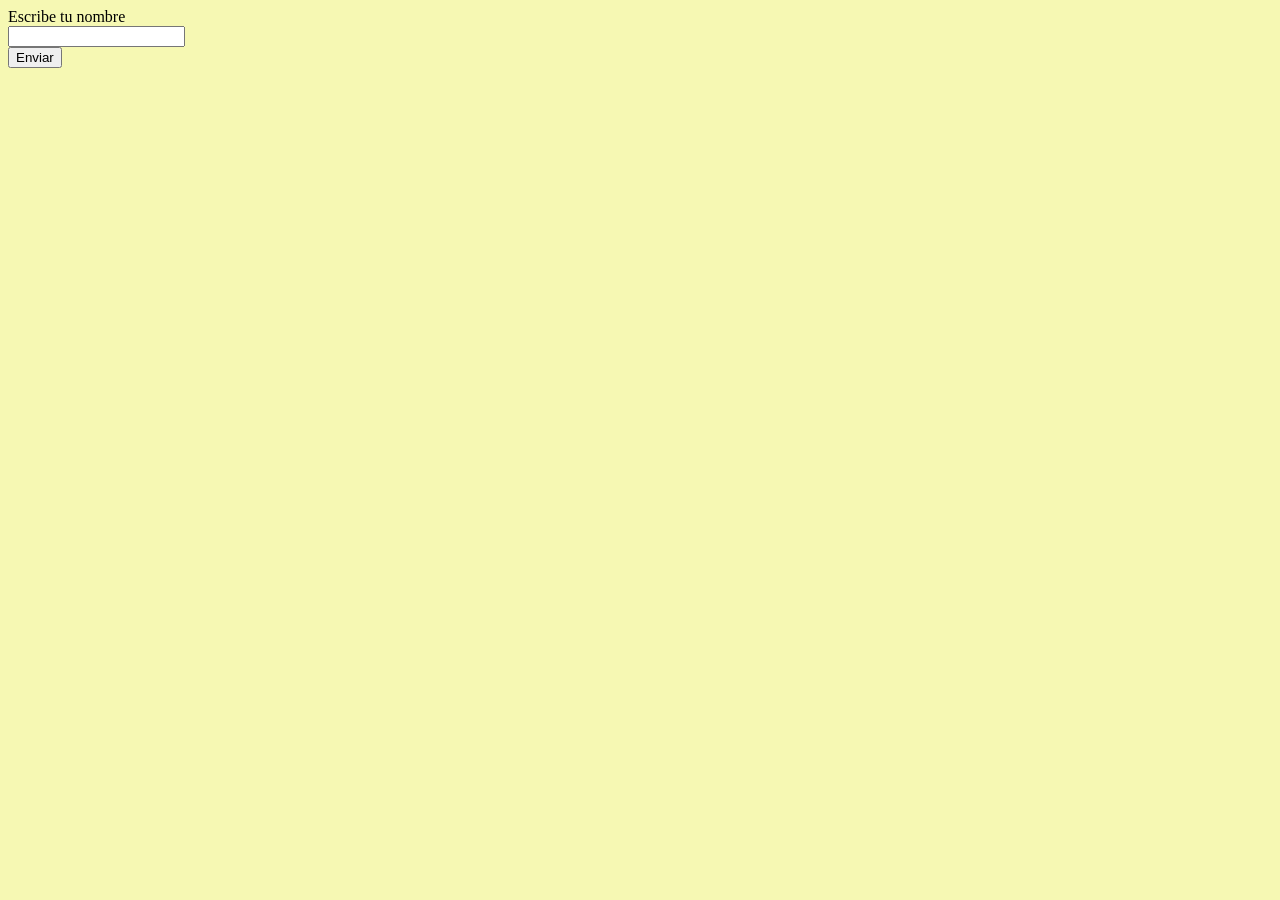
<file: ejercicio-1/index.html>
<!DOCTYPE html>
<html lang="es">

<head>
    <meta charset="UTF-8">
    <meta name="viewport" content="width=device-width, initial-scale=1.0">
    <link rel="stylesheet" href="./css/style.css">
    <title>Saludo personalizado</title>
</head>

<body>
    <main>
        <form action=""></form>
        <label for="nombre">Escribe tu nombre</label>
        <br>
        <input type="text" id="nombre" name="nombre">
        <br>
        <button type="submit" id="botonEnvio">Enviar</button>
        </form>

        <section>
            <h1 id="texto"></h1>
        </section>
    </main>
    <script src="./js/app.js"></script>
</body>

</html>
</file>
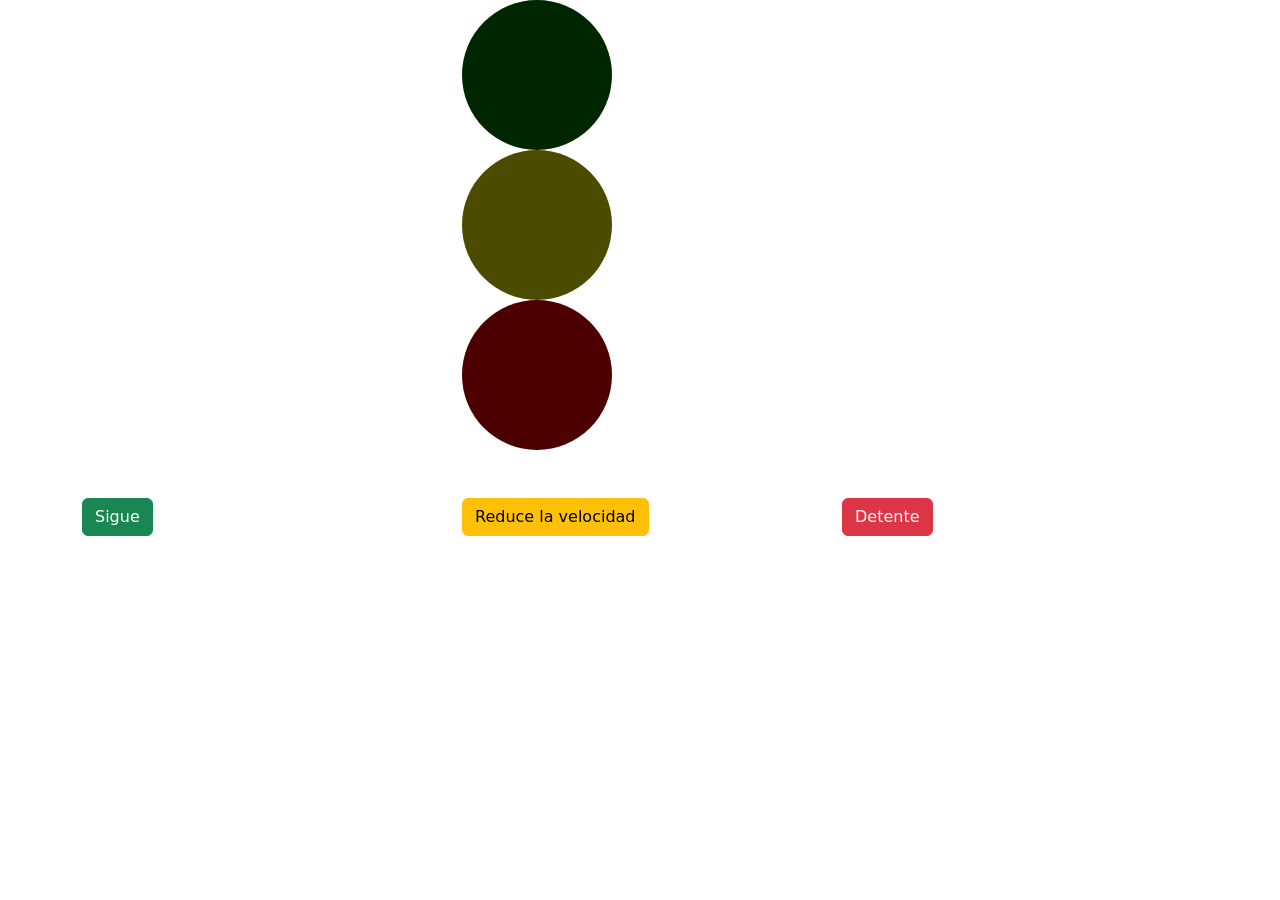
<file: ejercicio-10/index.html>
<!doctype html>
<html lang="es">
  <head>
    <meta charset="UTF-8" />
    <meta name="viewport" content="width=device-width, initial-scale=1.0" />
    <link
      rel="stylesheet"
      href="https://cdn.jsdelivr.net/npm/bootstrap@5.3.9/dist/css/bootstrap.min.css"
    />
    <link rel="stylesheet" href="./style.css" />
    <title>Ejercicio 10</title>
  </head>
  <body>
    <main>
        <div class="container">
            <div class="row justify-content-center">
                <div class="col-md-4">
                    <div class="circulo-g" id="luzVerde"></div>
                </div>
            </div>
            <div class="row justify-content-center">
                <div class="col-md-4">
                    <div class="circulo-y" id="luzAmarilla"></div>
                </div>
            </div>
            <div class="row justify-content-center">
                <div class="col-md-4">
                    <div class="circulo" id="luzRoja"></div>
                </div>
            </div>
        </div>
        <div class="container mt-5">
            <div class="row">
                <div class="col-md-4">
                    <button class="btn btn-success" id="botonVerde">Sigue</button>
                </div>
                <div class="col-md-4">
                    <button class="btn btn-warning" id="botonAmarillo">Reduce la velocidad</button>
                </div>
                <div class="col-md-4">
                    <button class="btn btn-danger" id="botonRojo">Detente</button>
                </div>
            </div>
        </div>
        <div class="container">
            <div class="row justify-content-center">
                <div class="col-md-12">
                    <h1 id="mensaje"></h1>
                </div>
            </div>
        </div>
    </main>
    <script src="./script.js"></script>
  </body>
</html>
</file>
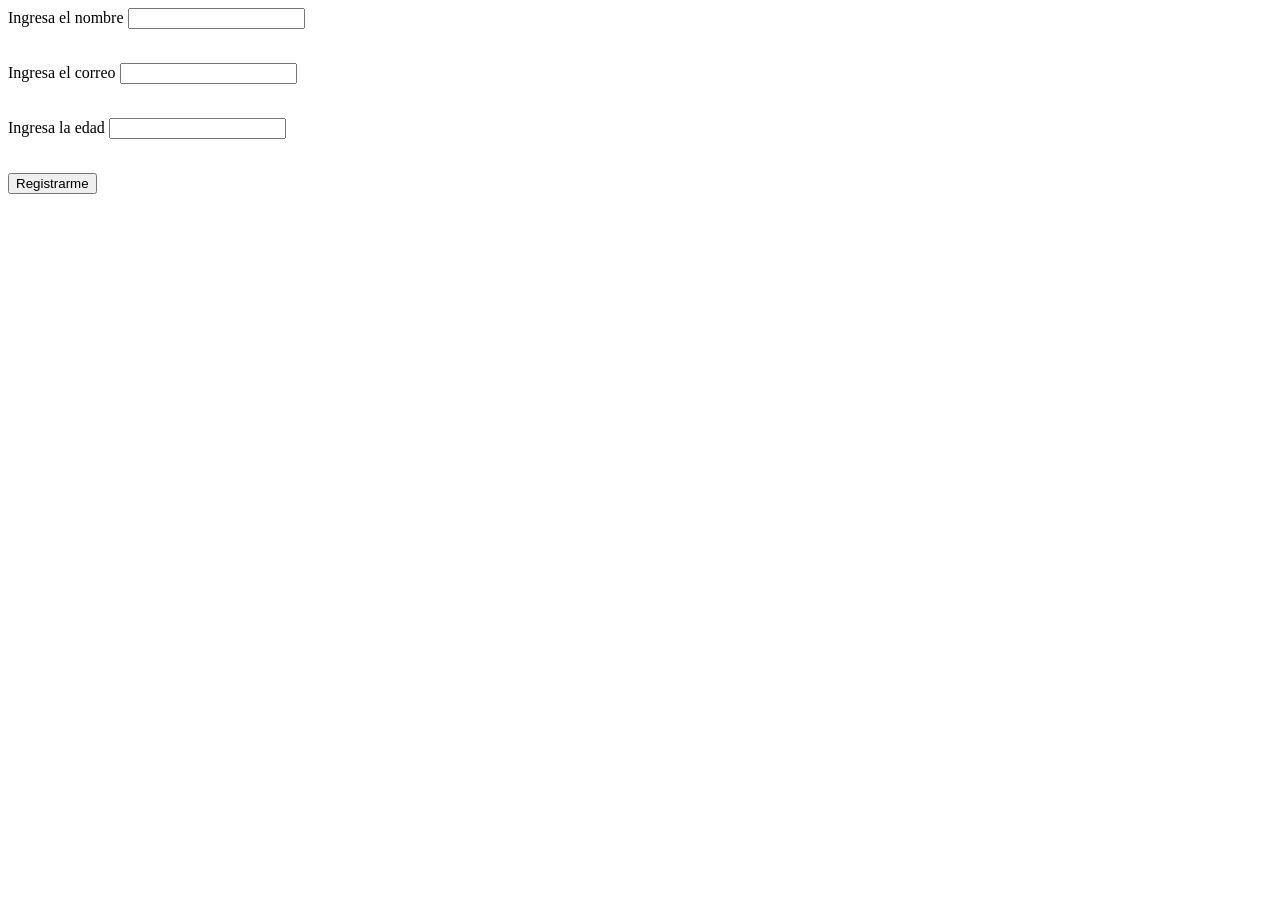
<file: ejercicio-11/index.html>
<!DOCTYPE html>
<html lang="es">
<head>
    <meta charset="UTF-8">
    <meta name="viewport" content="width=device-width, initial-scale=1.0">
    <title>Ejercicio 11</title>
</head>
<body>
    <main>
        <form action="#">
            <label for="nombre">Ingresa el nombre</label>
            <input type="text" id="nombre" required>
            <p id="mensajeNombre"></p>
            <br>
            <label for="correo">Ingresa el correo</label>
            <input type="email" id="correo" required>
            <p id="mensajeCorreo"></p>
            <br>
            <label for="edad">Ingresa la edad</label>
            <input type="number" id="edad" required>
            <p id="mensajeEdad"></p>
            <br>
            <button id="boton">Registrarme</button>
        </form>
        <h1 id="mensaje"></h1>
    </main>
    <script src="./script.js"></script>
</body>
</html>
</file>
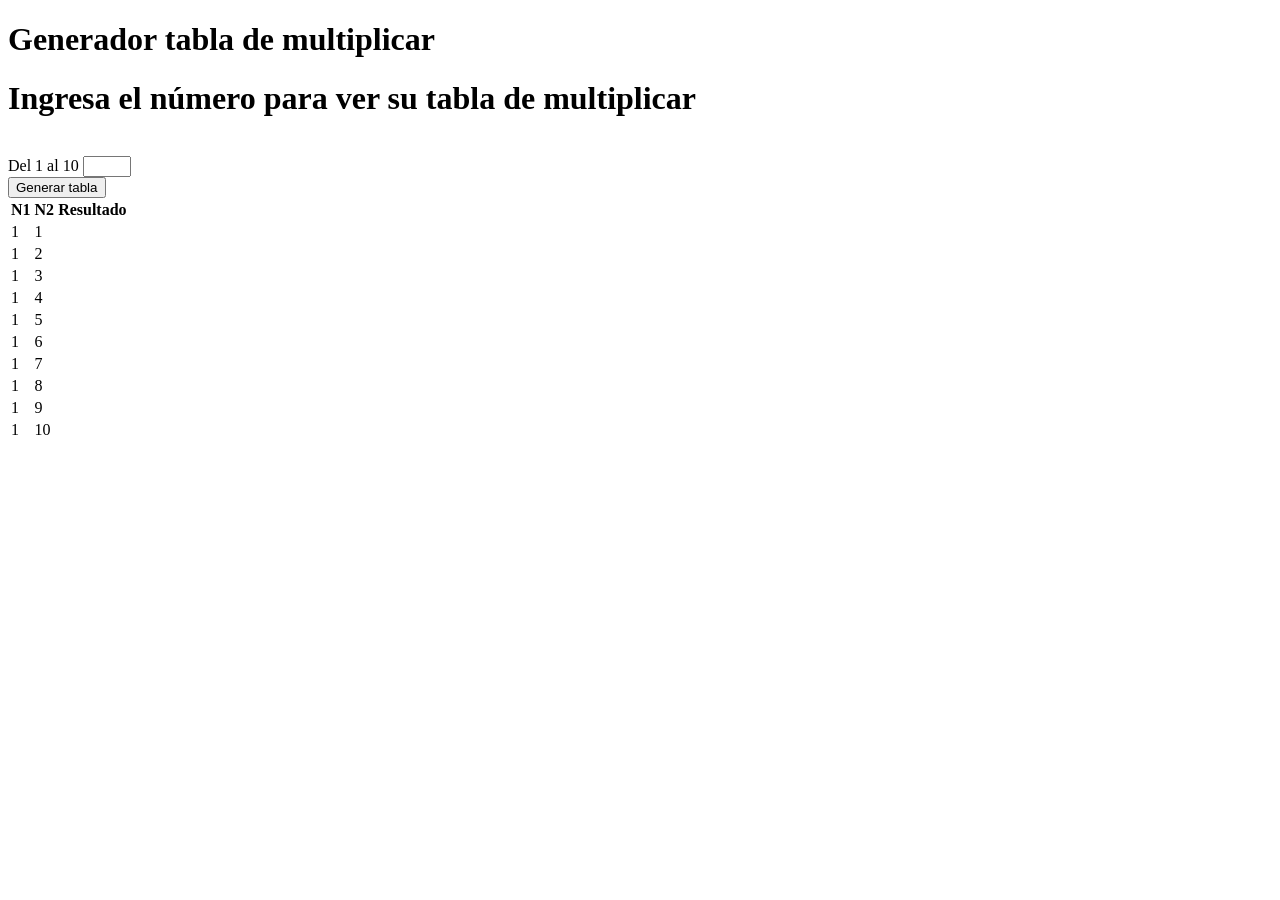
<file: ejercicio-12/index.html>
<!doctype html>
<html lang="es">
  <head>
    <meta charset="UTF-8" />
    <meta name="viewport" content="width=device-width, initial-scale=1.0" />
    <title>Ejercicio 12</title>
  </head>
  <body>
    <main>
      <h1>Generador tabla de multiplicar</h1>
      <div>
        <h1>Ingresa el número para ver su tabla de multiplicar</h1>
        <br>
        <label for="campo">Del 1 al 10</label>
        <input type="number" id="campo" min="1" max="10" step="1">
        <br>
        <button id="boton">Generar tabla</button>
      </div>
      <div>
        <table>
          <thead>
            <tr>
              <th>N1</th>
              <th>N2</th>
              <th>Resultado</th>
            </tr>
          </thead>
          <tbody>
            <tr>
              <td class="numero">1</td>
              <td class="n2">1</td>
              <td class="resultado"></td>
            </tr>
             <tr>
              <td class="numero">1</td>
              <td class="n2">2</td>
              <td class="resultado"></td>
            </tr>
             <tr>
              <td class="numero">1</td>
              <td class="n2">3</td>
              <td class="resultado"></td>
            </tr>
             <tr>
              <td class="numero">1</td>
              <td class="n2">4</td>
              <td class="resultado"></td>
            </tr>
             <tr>
              <td class="numero">1</td>
              <td class="n2">5</td>
              <td class="resultado"></td>
            </tr>
             <tr>
              <td class="numero">1</td>
              <td class="n2">6</td>
              <td class="resultado"></td>
            </tr>
             <tr>
              <td class="numero">1</td>
              <td class="n2">7</td>
              <td class="resultado"></td>
            </tr>
             <tr>
              <td class="numero">1</td>
              <td class="n2">8</td>
              <td class="resultado"></td>
            </tr>
             <tr>
              <td class="numero">1</td>
              <td class="n2">9</td>
              <td class="resultado"></td>
            </tr>
             <tr>
              <td class="numero">1</td>
              <td class="n2">10</td>
              <td class="resultado"></td>
            </tr>
          </tbody>
        </table>
      </div>
    </main>
    <script src="./script.js"></script>
  </body>
</html>
</file>
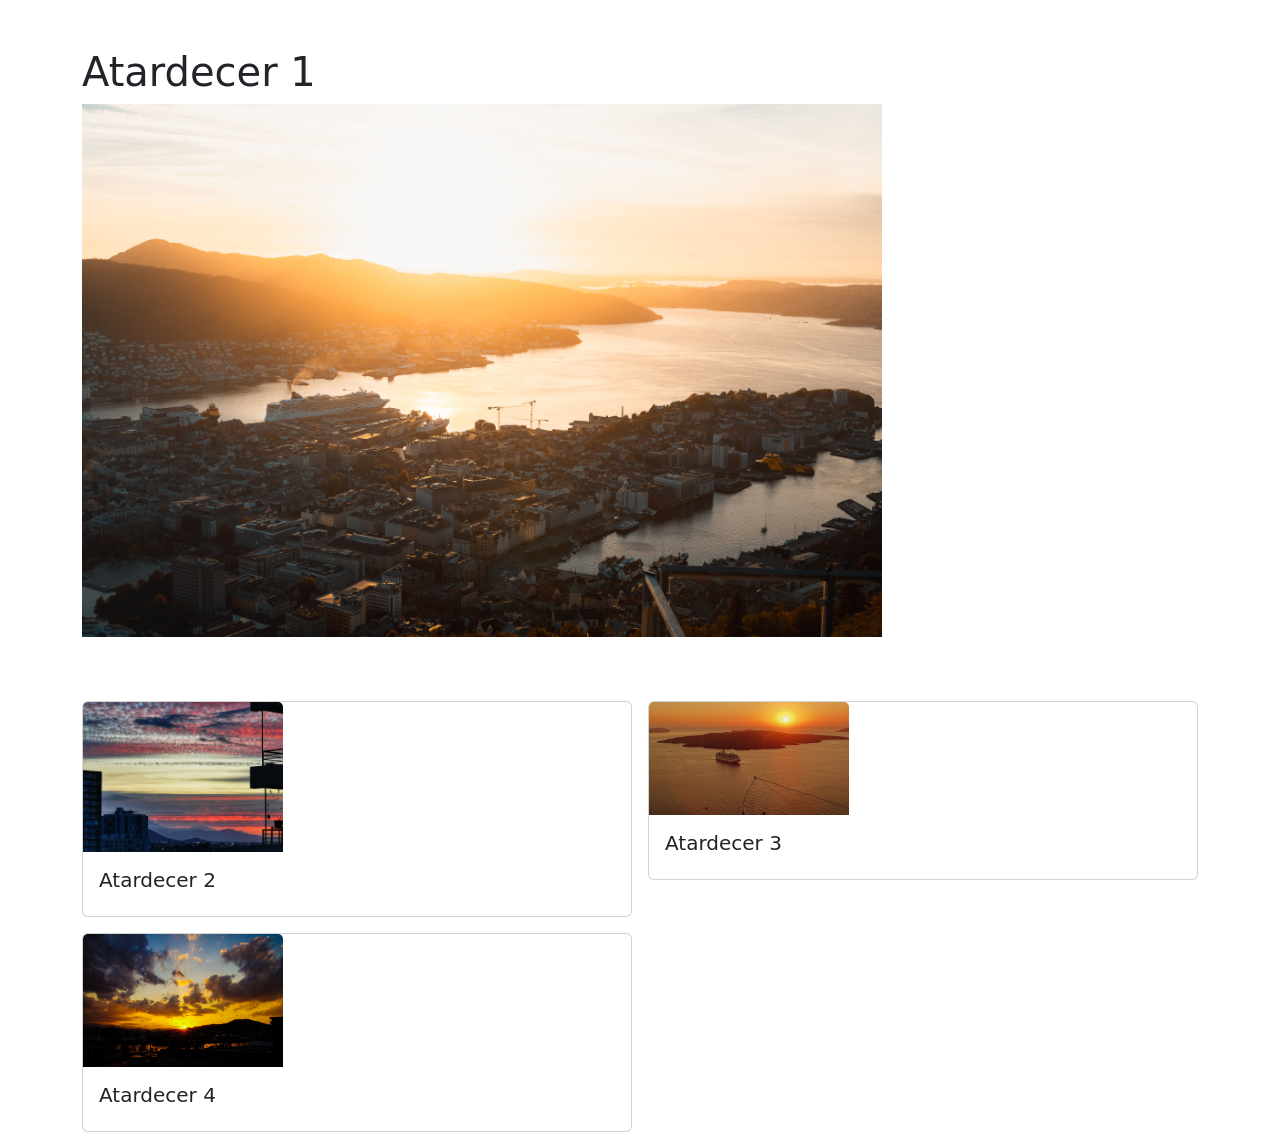
<file: ejercicio-13/index.html>
<!doctype html>
<html lang="en">
  <head>
    <meta charset="UTF-8" />
    <meta name="viewport" content="width=device-width, initial-scale=1.0" />
    <link
      rel="stylesheet"
      href="https://cdn.jsdelivr.net/npm/bootstrap@5.3.9/dist/css/bootstrap.min.css"
    />
    <link rel="stylesheet" href="./style.css" />
    <title>Ejercicio 13</title>
  </head>
  <body>
    <main>
      <div class="container mt-5">
        <div class="row">
          <div class="col-12">
            <h1>Atardecer 1</h1>
            <img
              src="./img/pexels-manish-jain-1176829519-40619276.jpg"
              alt="imagen de atardecer"
              id="imagen-principal"
            />
          </div>
        </div>
          <div class="row row-cols-1 row-cols-sm-2 g-3 mt-5">
            <div class="col">
              <div class="card">
                <img
                  src="./img/pexels-marcelo-rodrigo-215593560-35345634.jpg"
                  class="card-img-top"
                  alt="atardecer 2"
                  id="atardecer-2"
                />
                <div class="card-body">
                  <h5 class="card-title">Atardecer 2</h5>
                </div>
              </div>
            </div>
            <div class="col">
              <div class="card">
                <img
                  src="./img/pexels-pixabay-161342.jpg"
                  class="card-img-top"
                  alt="atardecer 3"
                  id="atardecer-3"
                />
                <div class="card-body">
                  <h5 class="card-title">Atardecer 3</h5>
                </div>
              </div>
            </div>
            <div class="col">
              <div class="card">
                <img
                  src="./img/pexels-pixabay-33721.jpg"
                  class="card-img-top"
                  alt="atardecer 4"
                  id="atardecer-4"
                />
                <div class="card-body">
                  <h5 class="card-title">Atardecer 4</h5>
                </div>
              </div>
            </div>
          </div>
        </div>
      </div>
    </main>
    <script src="./script.js"></script>
  </body>
</html>
</file>
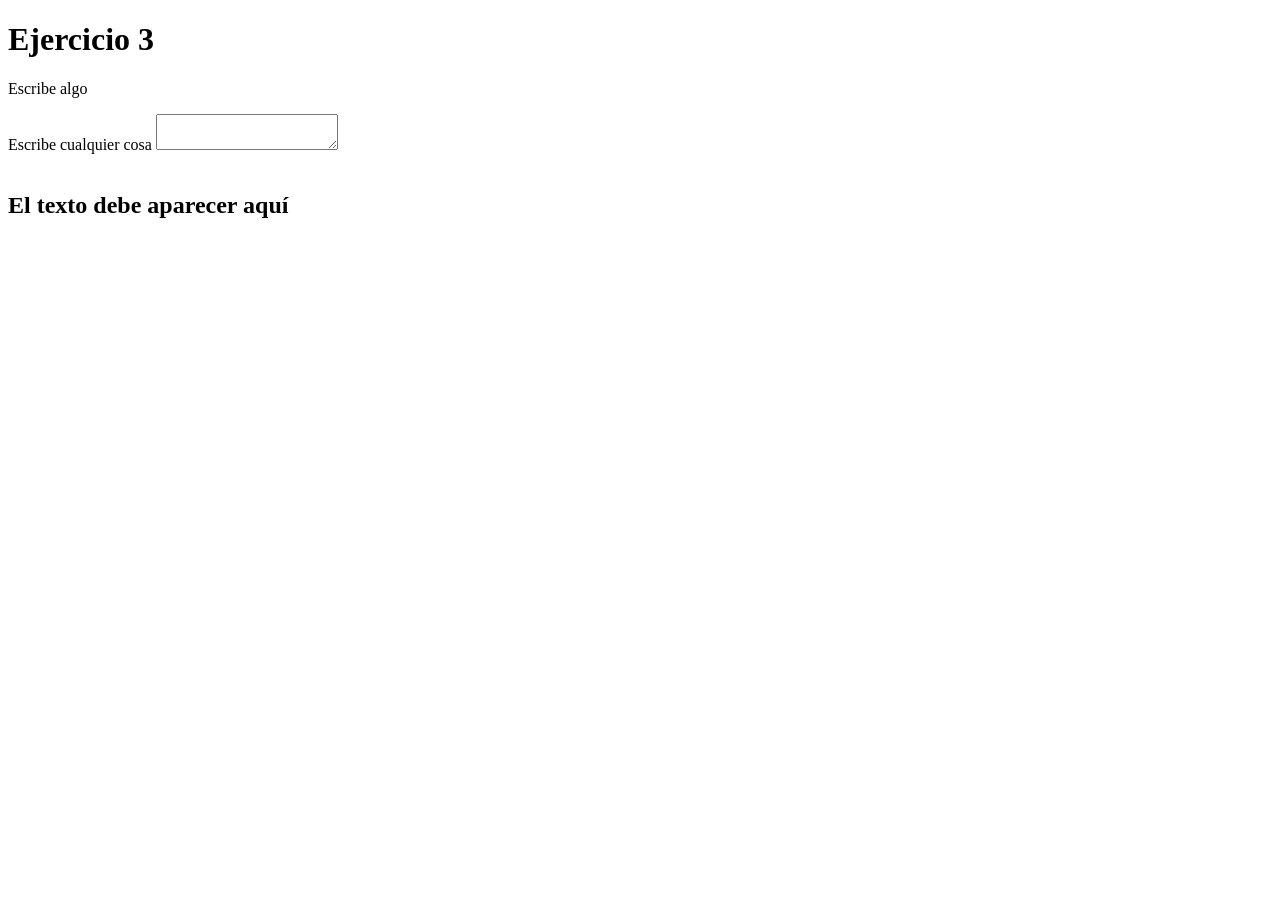
<file: ejercicio-3/index.html>
<!DOCTYPE html>
<html lang="en">
<head>
    <meta charset="UTF-8">
    <meta name="viewport" content="width=device-width, initial-scale=1.0">
    <title>Ejercicio 3</title>
</head>
<body>
    <h1>Ejercicio 3</h1>
    <p>Escribe algo</p>
    <label for="lectura">Escribe cualquier cosa</label>
    <textarea name="textoIngresado" id="lectura"></textarea>
    <br>
    <br>
    <h2 id="escritura">El texto debe aparecer aquí</h2>

    <script src="./script.js"></script>
</body>
</html>
</file>
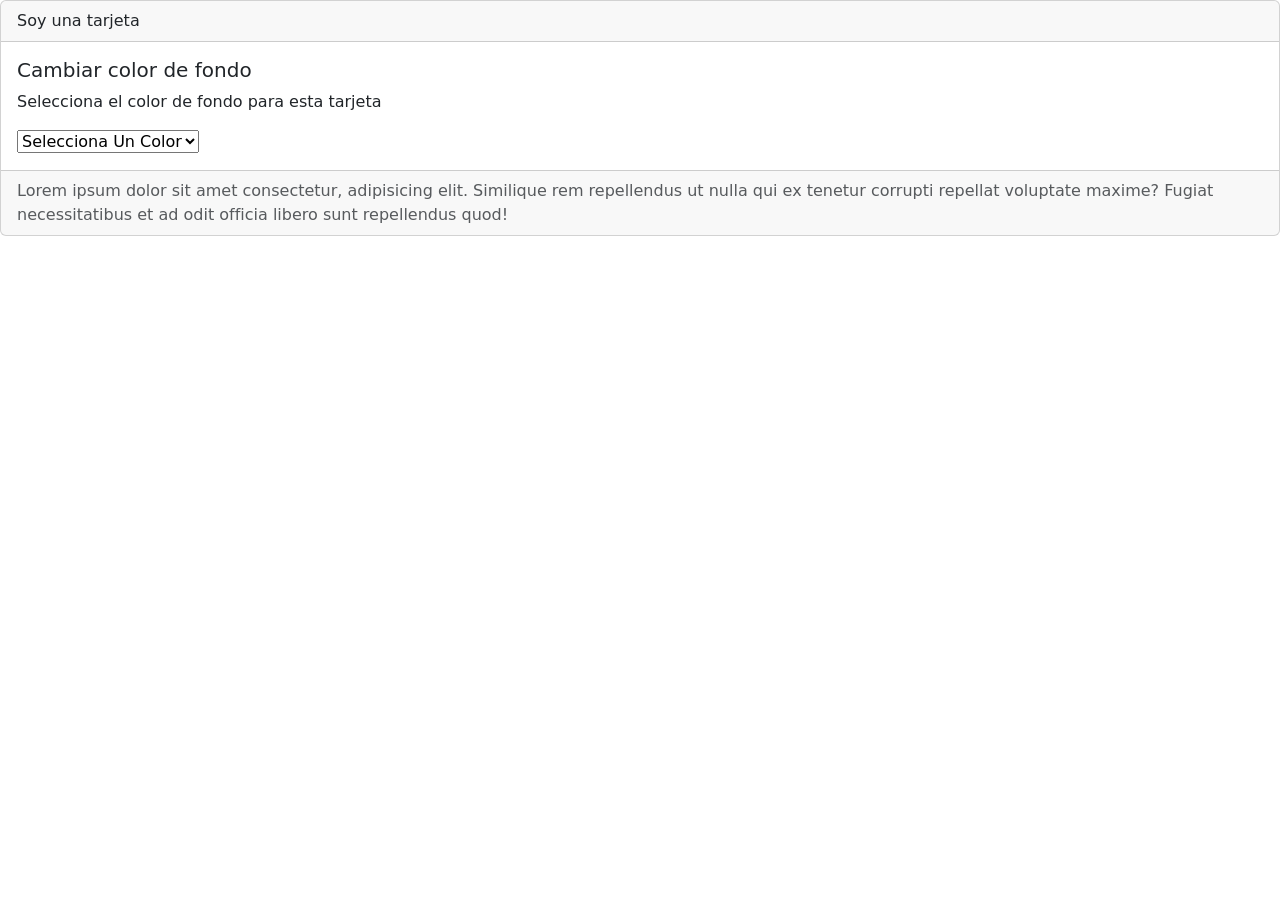
<file: ejercicio-4/index.html>
<!doctype html>
<html lang="es">
  <head>
    <meta charset="UTF-8" />
    <meta name="viewport" content="width=device-width, initial-scale=1.0" />
    <link
      rel="stylesheet"
      href="	https://cdn.jsdelivr.net/npm/bootstrap@5.3.9/dist/css/bootstrap.min.css"
    />
    <title>Ejercicio 4</title>
  </head>
  <body>
    <div class="card">
      <div class="card-header">Soy una tarjeta</div>
      <div class="card-body" id="cuerpo">
        <h5 class="card-title">Cambiar color de fondo</h5>
        <p class="card-text">
          Selecciona el color de fondo para esta tarjeta
        </p>
        <select name="seleccion" id="select">
            <option value="" disabled selected>Selecciona Un Color</option>
            <option value="blue">Azul</option>
            <option value="green">Verde</option>
            <option value="yellow">Amarillo</option>
            <option value="pink">Rosa</option>
        </select>
    </div>
      <div class="card-footer text-muted">Lorem ipsum dolor sit amet consectetur, adipisicing elit. Similique rem repellendus ut nulla qui ex tenetur corrupti repellat voluptate maxime? Fugiat necessitatibus et ad odit officia libero sunt repellendus quod!</div>
    </div>
    <script src="./script.js"></script>
  </body>
</html>
</file>
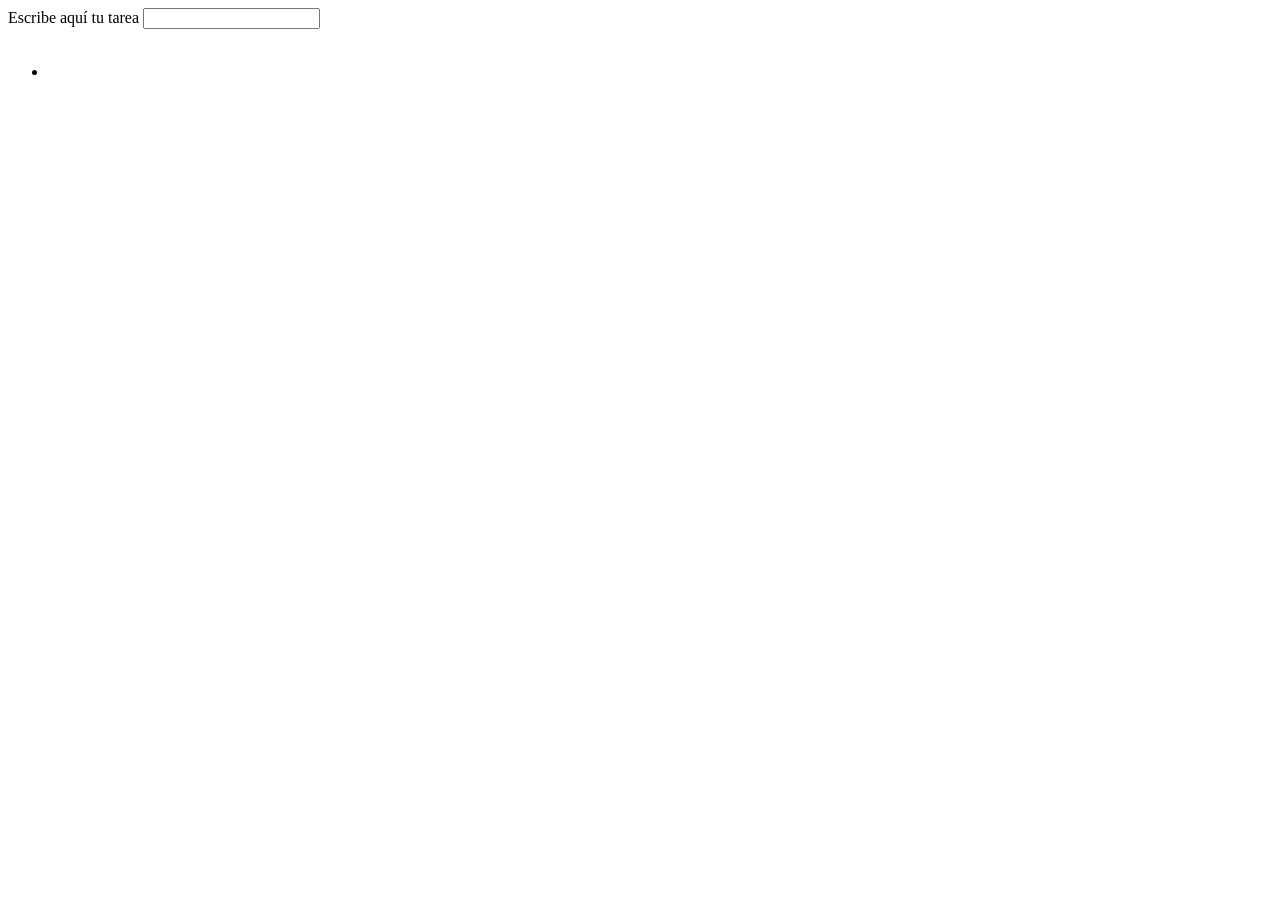
<file: ejercicio-5/index.html>
<!DOCTYPE html>
<html lang="es">
<head>
  <meta charset="UTF-8">
  <meta name="viewport" content="width=device-width, initial-scale=1.0">
  <title>Ejercicio 5</title>
</head>
<body>
  <main>
    <label for="tarea">Escribe aquí tu tarea</label>
    <input type="text" id="tarea">
    <br>
    <br>
    <ul>
      <li id="tareaPorHacer"></li>
    </ul>
  </main>
  <script src="./script.js"></script>
</body>
</html>
</file>
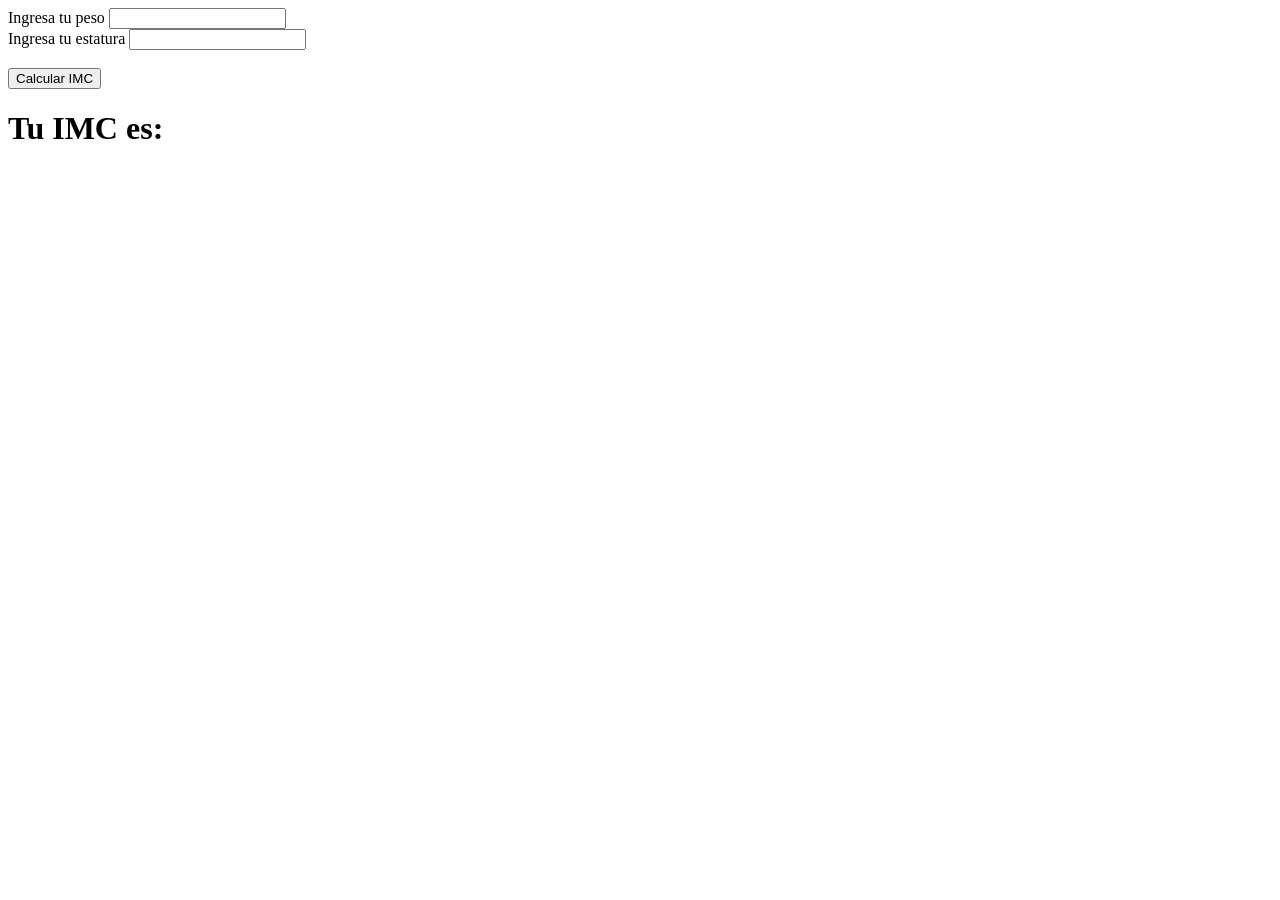
<file: ejercicio-6/index.html>
<!DOCTYPE html>
<html lang="es">
<head>
    <meta charset="UTF-8">
    <meta name="viewport" content="width=device-width, initial-scale=1.0">
    <title>Ejercicio 6</title>
</head>
<body>
    <div>
        <label for="peso">Ingresa tu peso</label>
        <input type="number" id="peso">
        <br>
        <label for="estatura">Ingresa tu estatura</label>
        <input type="number" id="estatura">
    </div>
    <br>
    <button id="boton">Calcular IMC</button>
    <br>
    <h1>Tu IMC es: <p id="resultado"></p></h1>
    <script src="./script.js"></script>
</body>
</html>
</file>
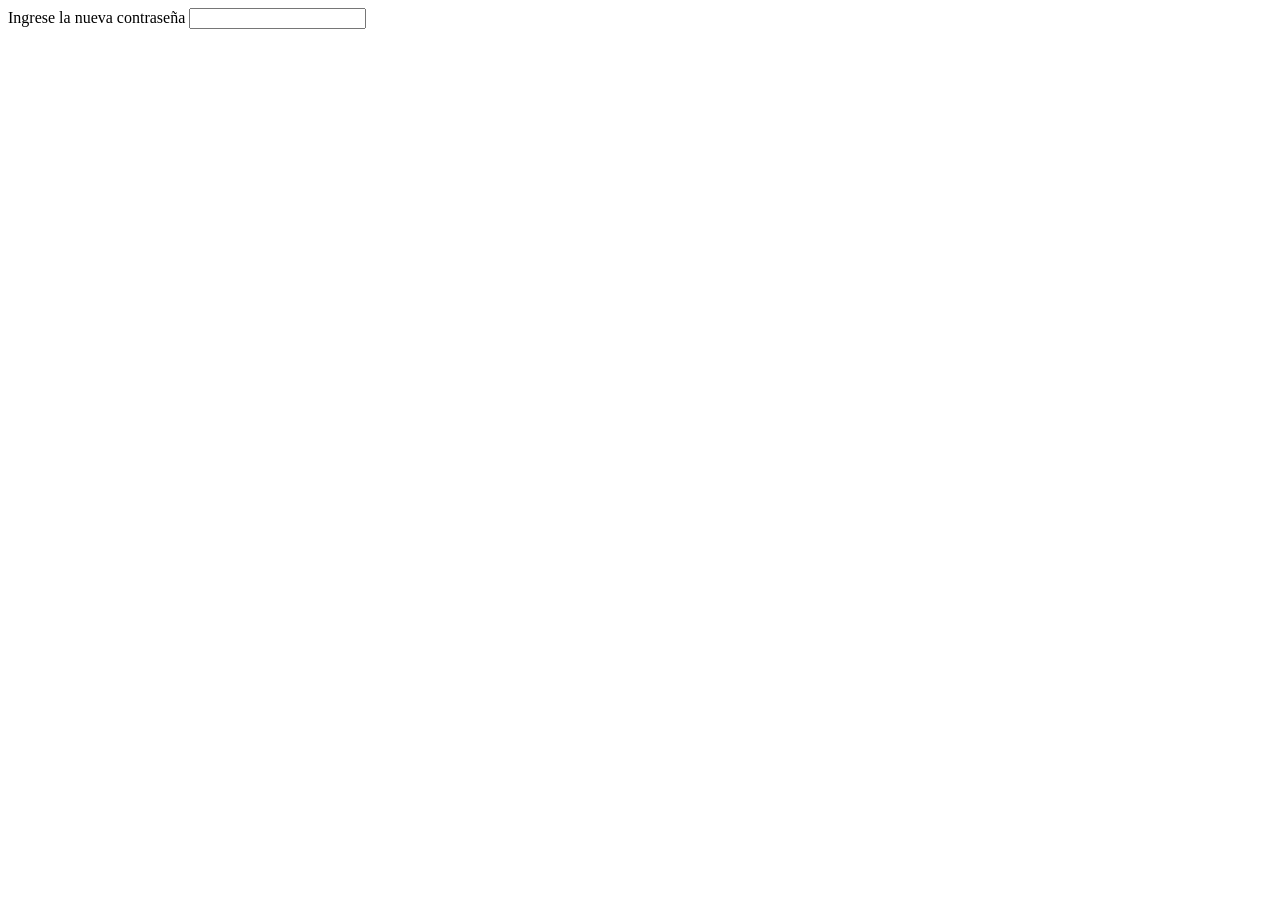
<file: ejercicio-7/index.html>
<!DOCTYPE html>
<html lang="es">
<head>
    <meta charset="UTF-8">
    <meta name="viewport" content="width=device-width, initial-scale=1.0">
    <title>Ejercicio 6</title>
</head>
<body>
    <main>
        <div>
            <label for="password">Ingrese la nueva contraseña</label>
            <input type="password" id="password">
        </div>
        <br>
        <h1 id="texto"></h1>
    </main>
    <script src="./script.js"></script>
</body>
</html>
</file>
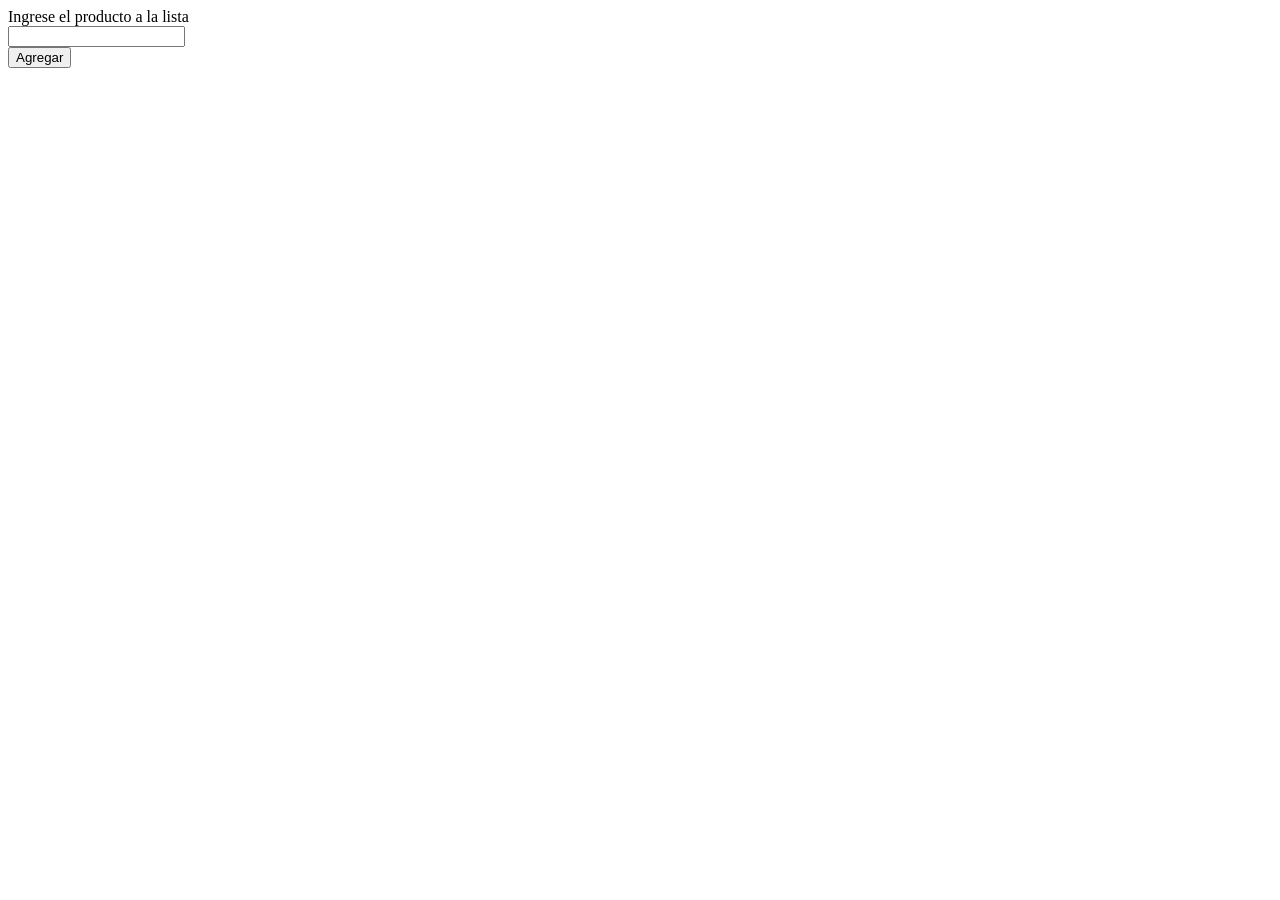
<file: ejercicio-8/index.html>
<!DOCTYPE html>
<html lang="es">
<head>
    <meta charset="UTF-8">
    <meta name="viewport" content="width=device-width, initial-scale=1.0">
    <title>Document</title>
</head>
<body>
    <label for="campo">Ingrese el producto a la lista</label>
    <br>
    <input type="text" id="campo">
    <br>
    <button id="boton">Agregar</button>
    <br>
    <div>
        <ul id="lista">
            
        </ul>

        <p id="aviso"></p>
    </div>
    <script src="./script.js"></script>
</body>
</html>
</file>
<file: ejercicio-1/css/style.css>
body {
    background-color: #f6f8b3;
}
</file>
<file: ejercicio-10/style.css>
.circulo {
    width: 150px;
    height: 150px;
    background-color: red;
    border-radius: 50%;
    filter: brightness(30%);
}

.circulo-y{
    width: 150px;
    height: 150px;
    background-color: yellow;
    border-radius: 50%;
    filter: brightness(30%);
}

.circulo-g{
    width: 150px;
    height: 150px;
    background-color: green;
    border-radius: 50%;
    filter: brightness(30%);
}
</file>
<file: ejercicio-13/style.css>
img{
    max-width: 200px;
    height: auto;
}

#imagen-principal{
    max-width: 800px;
    height: auto;
}
</file>
